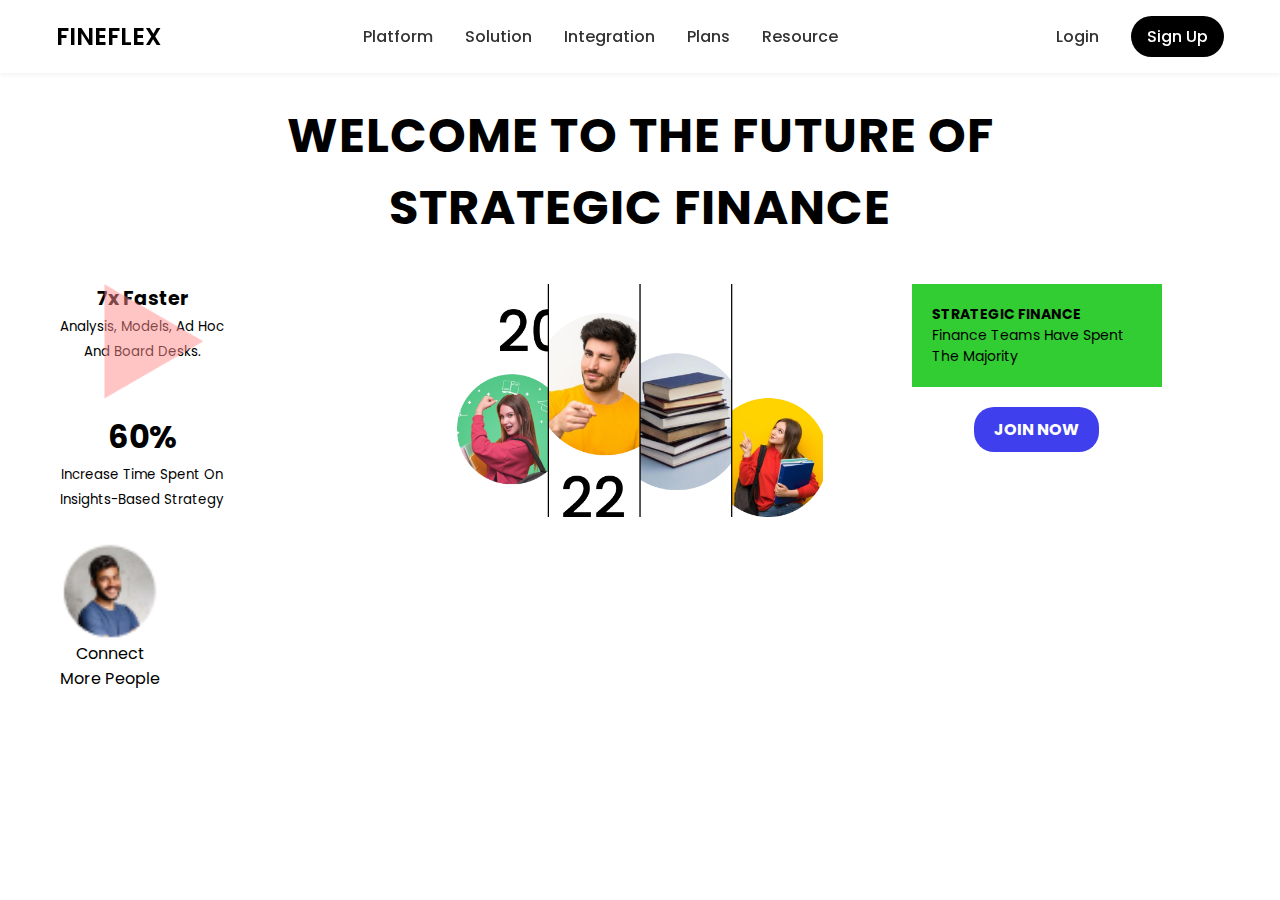
<file: Design/G/finflex.html>
<!DOCTYPE html>
<html lang="en">
  <head>
    <meta charset="UTF-8" />
    <meta name="viewport" content="width=device-width, initial-scale=1.0" />
    <title>FINEFLEX</title>
    <link rel="stylesheet" href="/style/G/fineflex.css" />
    <link rel="preconnect" href="https://fonts.googleapis.com" />
    <link rel="preconnect" href="https://fonts.gstatic.com" crossorigin />
    <link
      href="https://fonts.googleapis.com/css2?family=Poppins:wght@100..900&display=swap"
      rel="stylesheet"
    />
  </head>
  <body>
    <header>
      <div class="navbar">
        <div class="logo">FINEFLEX</div>

        <div class="menu-toggle" onclick="toggleMenu()">
          <span></span>
          <span></span>
          <span></span>
        </div>

        <div class="nav-links" id="navLinks">
          <a href="#">Platform</a>
          <a href="#">Solution</a>
          <a href="#">Integration</a>
          <a href="#">Plans</a>
          <a href="#">Resource</a>
        </div>

        <div class="auth-buttons" id="authButtons">
          <a href="#" class="login">Login</a>
          <a href="#" class="signup">Sign Up</a>
        </div>
      </div>
    </header>

    <section class="section">
      <h1>WELCOME TO THE FUTURE OF<br /><span>STRATEGIC FINANCE</span></h1>

      <div class="timeline">
        <!-- Left -->
        <div class="left-col">
          <div id="faster">
            <div>
              <span class="highlight">7x Faster</span><br />
              <small>Analysis, Models, Ad Hoc<br />And Board Desks.</small>
            </div>
            <img id="faster-img" src="/images/G/Polygon 1 (1).png" alt="Faster Highlight" />
          </div>

          <div class="increase">
            <strong>60%</strong><br />
            <small>Increase Time Spent On<br />Insights-Based Strategy</small>
          </div>

          <div class="connect-people">
            <img class="img-round" src="/images/G/Group 1.png" alt="person" />
            <div>Connect<br />More People</div>
          </div>
        </div>

        <!-- Center -->
        <div class="center-col">
          <img src="/images/G/main-image.png" alt="Main Visual" />
        </div>

        <!-- Right -->
        <div class="right-col">
          <div class="green-box">
            <strong>STRATEGIC FINANCE</strong><br />
            Finance Teams Have Spent<br />The Majority
          </div>
          <div class="pill">JOIN NOW</div>
        </div>
      </div>
    </section>

    <script>
      function toggleMenu() {
        document.getElementById("navLinks").classList.toggle("active");
        document.getElementById("authButtons").classList.toggle("active");
      }
    </script>
  </body>
</html>
</file>
<file: style/G/fineflex.css>
/* Fonts */
@import url("https://fonts.googleapis.com/css2?family=Poppins:wght@100..900&display=swap");

* {
  margin: 0;
  padding: 0;
  box-sizing: border-box;
  font-family: "Poppins", sans-serif;
}

body {
  background: #ffffff;
  color: #000;
}

header {
  width: 100%;
  background-color: #fff;
  box-shadow: 0 2px 4px rgba(0, 0, 0, 0.05);
  position: fixed;
  top: 0;
  left: 0;
  z-index: 1000;
}

.navbar {
  max-width: 1200px;
  margin: auto;
  padding: 1rem;
  display: flex;
  align-items: center;
  justify-content: space-between;
  flex-wrap: wrap;
}

.logo {
  font-weight: 600;
  font-size: 1.5rem;
  color: #000;
}

.nav-links {
  display: flex;
  align-items: center;
  gap: 2rem;
}

.nav-links a {
  text-decoration: none;
  color: #333;
  font-weight: 500;
  transition: color 0.3s;
}

.nav-links a:hover {
  color: #000;
}

.auth-buttons {
  display: flex;
  align-items: center;
  gap: 1rem;
}

.auth-buttons a {
  text-decoration: none;
  padding: 0.5rem 1rem;
  font-weight: 500;
  border-radius: 25px;
  transition: background 0.3s;
}

.login {
  color: #333;
}

.signup {
  background-color: #000;
  color: #fff;
}

/* Section */
.section {
  padding: 100px 20px 50px;
  max-width: 1200px;
  margin: auto;
  text-align: center;
}

.section h1 {
  font-size: 3rem;
  font-weight: bold;
  letter-spacing: 1px;
  margin-bottom: 40px;
}

.section h1 span {
  color: black;
}


.timeline {
  display: flex;
  justify-content: space-between;
  align-items: flex-start;
  flex-wrap: wrap;
  gap: 30px;
}

/* Left Column */
.left-col {
  flex: 1 1 300px;
  display: flex;
  flex-direction: column;
  gap: 30px;
  align-items: flex-start;
}

#faster {
  position: relative;
}

#faster-img {
  position: absolute;
  top: 0;
  right: 20px;
  opacity: 0.5;
  width: 100px;
}

.highlight {
  font-weight: bold;
  font-size: 1.2rem;
  margin-top: 10px;
}

.increase{
    margin-top: 20px;
}
.increase strong {
  font-size: 2rem;
}

.connect-people {
  display: flex;
  flex-direction: column;
  align-items: center;
}

.img-round {
  border-radius: 50%;
  width: 100px;
  height: 100px;
  object-fit: cover;
}

/* Center Column */
.center-col {
  flex: 1 1 300px;
  display: flex;
  justify-content: center;
}

.center-col img {
  max-width: 100%;
  height: auto;
}

/* Right Column */
.right-col {
  flex: 1 1 300px;
  display: flex;
  flex-direction: column;
  align-items: center;
  gap: 20px;
}

.green-box {
  background: limegreen;
  padding: 20px;
  text-align: left;
  color: black;
  font-size: 14px;
  width: 100%;
  max-width: 250px;
}

.pill {
  padding: 10px 20px;
  border-radius: 20px;
  background-color: #3f3fee;
  color: white;
  font-weight: bold;
  cursor: pointer;
}

/* Responsive */
.menu-toggle {
  display: none;
  flex-direction: column;
  cursor: pointer;
}

.menu-toggle span {
  width: 25px;
  height: 3px;
  background: #333;
  margin: 4px 0;
  transition: 0.4s;
}

@media (max-width: 768px) {
  .nav-links,
  .auth-buttons {
    width: 100%;
    flex-direction: column;
    display: none;
    margin-top: 1rem;
  }

  .nav-links.active,
  .auth-buttons.active {
    display: flex;
  }

  .menu-toggle {
    display: flex;
  }

  .navbar {
    align-items: flex-start;
  }

  .timeline {
    flex-direction: column;
    align-items: center;
  }

  .left-col,
  .right-col {
    align-items: center;
  }

  .green-box {
    text-align: center;
  }
}
</file>
